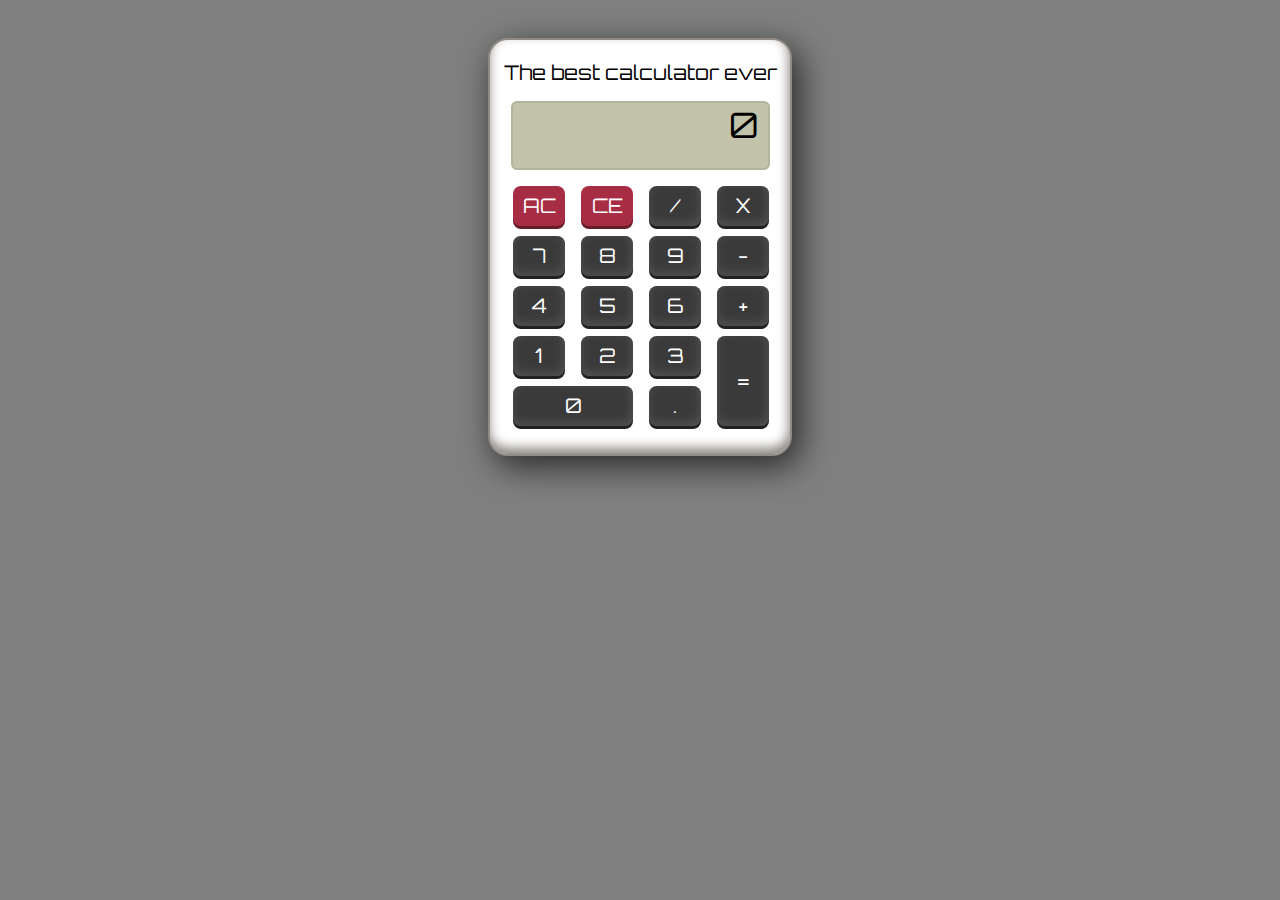
<file: calculator/index.html>
<!DOCTYPE html>
<html lang="en">
<head>
	<meta charset="UTF-8">
	<title>Document</title>
	<link rel="stylesheet" href="css/main.css" class="css">
	<link href="https://fonts.googleapis.com/css?family=Orbitron" rel="stylesheet">
</head>
<body>
	
	<div class="container">
		<div class="calculator-desk">
			<p><span class="calculator-name">The best calculator ever </span></p>
			<div class="screen">
				<div id="current">0</div>
				<div id="history"></div>
			</div>

			<div class="buttons">
				
				<button value = "ac" class="red">AC</button>
				<button value = "ce" class="red">CE</button>
				<button value = "/" id="devide">/</button>
				<button value = "*">X</button>


				<button value = "7">7</button>
				<button value = "8">8</button>
				<button value = "9">9</button>
				<button value = "-">-</button>

				<button value = "4">4</button>
				<button value = "5">5</button>
				<button value = "6">6</button>
				<button value = "+">+</button>

				<button value = "1">1</button>
				<button value = "2">2</button>
				<button value = "3">3</button>
				<button value = "" class="invisible">surprise</button>

				<button value = "=" id="equalButton">=</button>
				<button value = "0" id="zeroButton">0</button>
				<button value = ".">.</button>

			</div>

		</div>
	</div>

	<script src="js/scripts.js"></script>
</body>
</html>
</file>
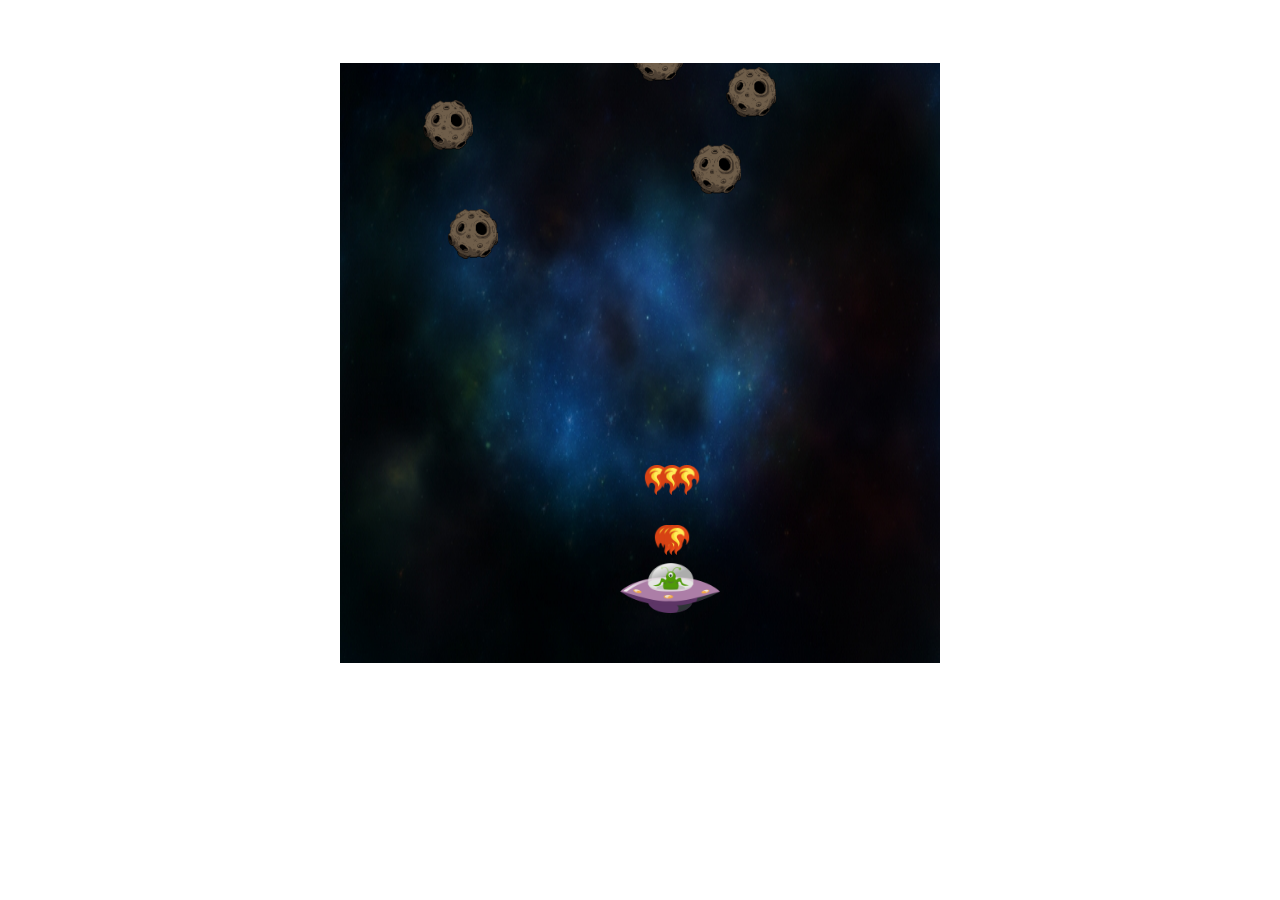
<file: game1/index.html>
<!DOCTYPE html>
<html lang="en">
<head>
	<meta charset="UTF-8">
	<title>Document</title>
	<link rel="stylesheet" href="css/main.css" class="css">
</head>
<body>
	
	<div class="main-canvas">
		<canvas id="canvas" width=600px height=600px >браузер не поддерживает данный материал</canvas>
	</div>

	<script src="js/scripts.js"></script>
</body>
</html>
</file>
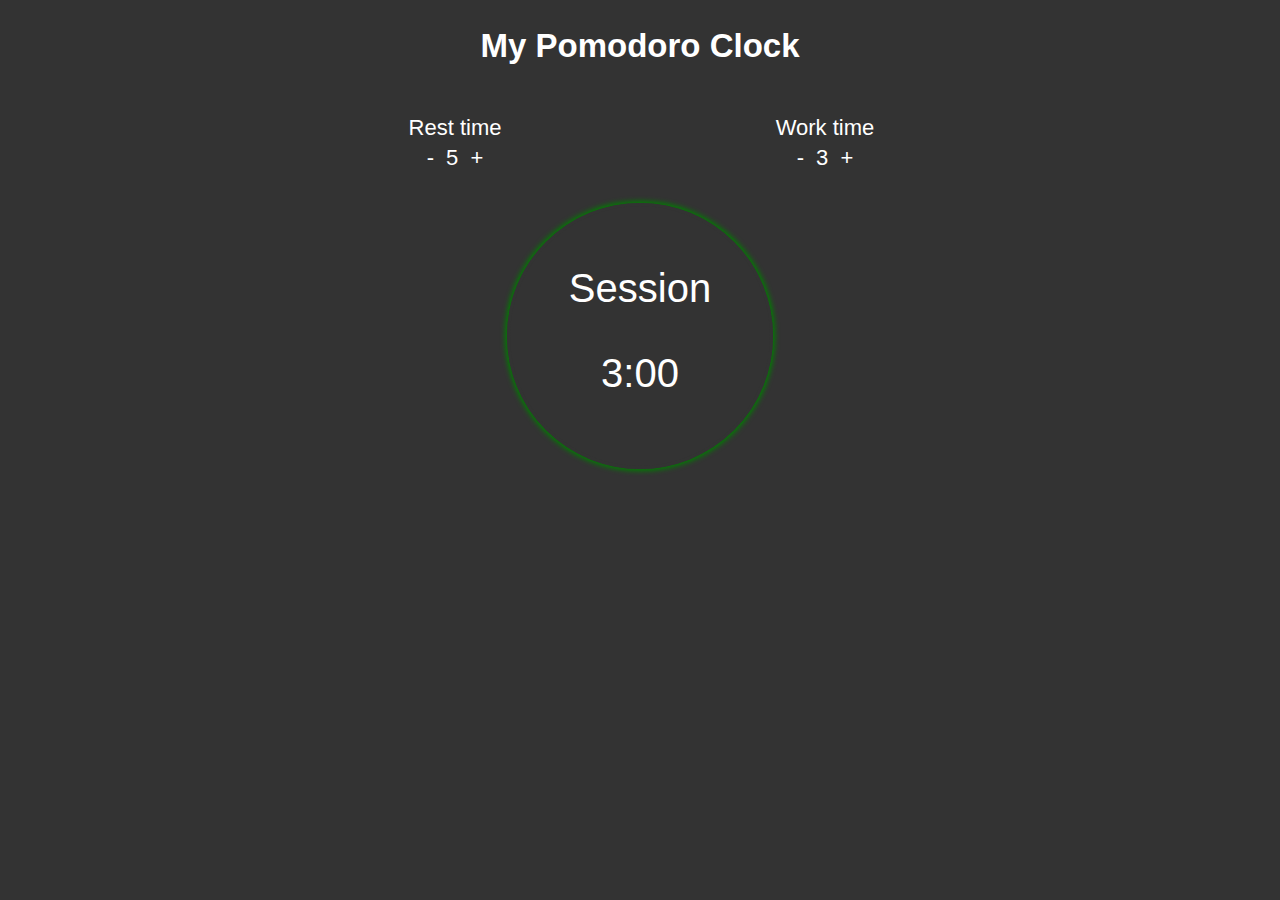
<file: Pomodoro_clock/index.html>
<!DOCTYPE html>
<html lang="en">
<head>
	<meta charset="UTF-8">
	<title>Document</title>
	<link rel="stylesheet" href="css/main.css" class="css">
</head>
<body>

	<h2>My Pomodoro Clock</h2>
	<div class="set-timers">
		<div class="set-rest">
			<p>Rest time</p>
			<div class="set-rest-container">
				<button class="minus" id="min-rest">-</button>
				<span id="rest"></span>
				<button class="plus" id="max-rest">+</button>
			</div>
		</div>
		<div class="set-work">
			<p>Work time</p>
			<div class="set-work-container">
				<button class="minus" id="min-work">-</button>
				<span id="work"></span>
				<button class="plus" id="max-work">+</button>
			</div>
		</div>
		<div class="timer" id="active">
			<div class="timer-container">
				<p id="timer-name">Session</p>
				<p id="timer"></p>
				<div id="fill"></div>
			</div>
			
		</div>
	</div>

	
	<script src="js/scripts.js"></script>
</body>
</html>
</file>
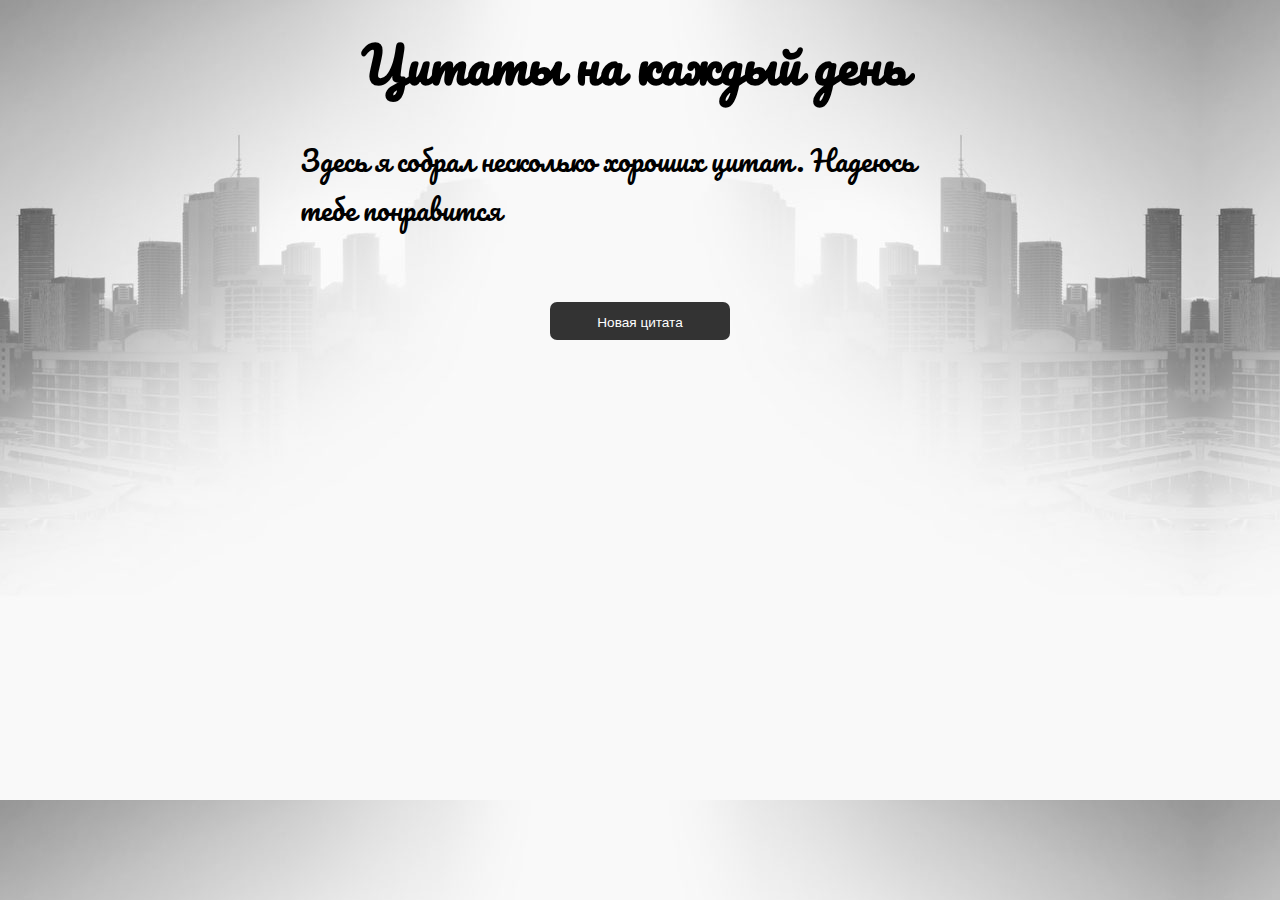
<file: quotes/index.html>
<!DOCTYPE html>
<html lang="en">
<head>
	<meta charset="UTF-8">
	<title>Document</title>
	<link rel="stylesheet" href="css/main.css" class="css">
	<link href="https://fonts.googleapis.com/css?family=Amatic+SC|Pacifico" rel="stylesheet">
	<script src="https://ajax.googleapis.com/ajax/libs/jquery/3.3.1/jquery.min.js"></script>
	<!--Amatic SC -->
</head>
<body>

	<div class="background">
		<div class="container">
			<div class="header">
				<h1>Цитаты на каждый день</h1>
				<p>Здесь я собрал несколько хороших цитат. Надеюсь тебе понравится</p>
			</div>
			<div class="main">
				<button class="button" id="new-quote">Новая цитата</button>
				<article class="default">
					<h2>Человек устроен так, что когда что-то зажигает его душу, всё становится возможным.</h2>
					<p>Ж. Лафонтен</p>
				</article>

				<article class="default">
					<h2>Зачем волноваться и переживать, если можно не волноваться и не переживать?</h2>
					<p>Мудрость дня</p>
				</article>

				<article class="default">
					<h2>В жизни всё временно. Если всё идет хорошо - наслаждайся, это не будет длиться вечно. Ну а если всё паршиво - не вешай нос, это тоже не навсегда.</h2>
					<p> Ф. М. Достоевский</p>
				</article>

				<article class="default">
					<h2>Хочешь быть счастливым? не ройся в памяти.</h2>
					<p>Умные мысли</p>
				</article>

				<article class="default">
					<h2>Иногда люди слишком много думают, а надо просто жить...</h2>
					<p>Умные мысли</p>
				</article>


				<article class="default">
					<h2>Помните, что не всегда то, чего вы хотите, действительно вам нужно.</h2>
					<p>Далай-Лама</p>
				</article>
				

			</div>
		</div>
	</div>


	<script src="js/script.js"></script>
</body>
</html>
</file>
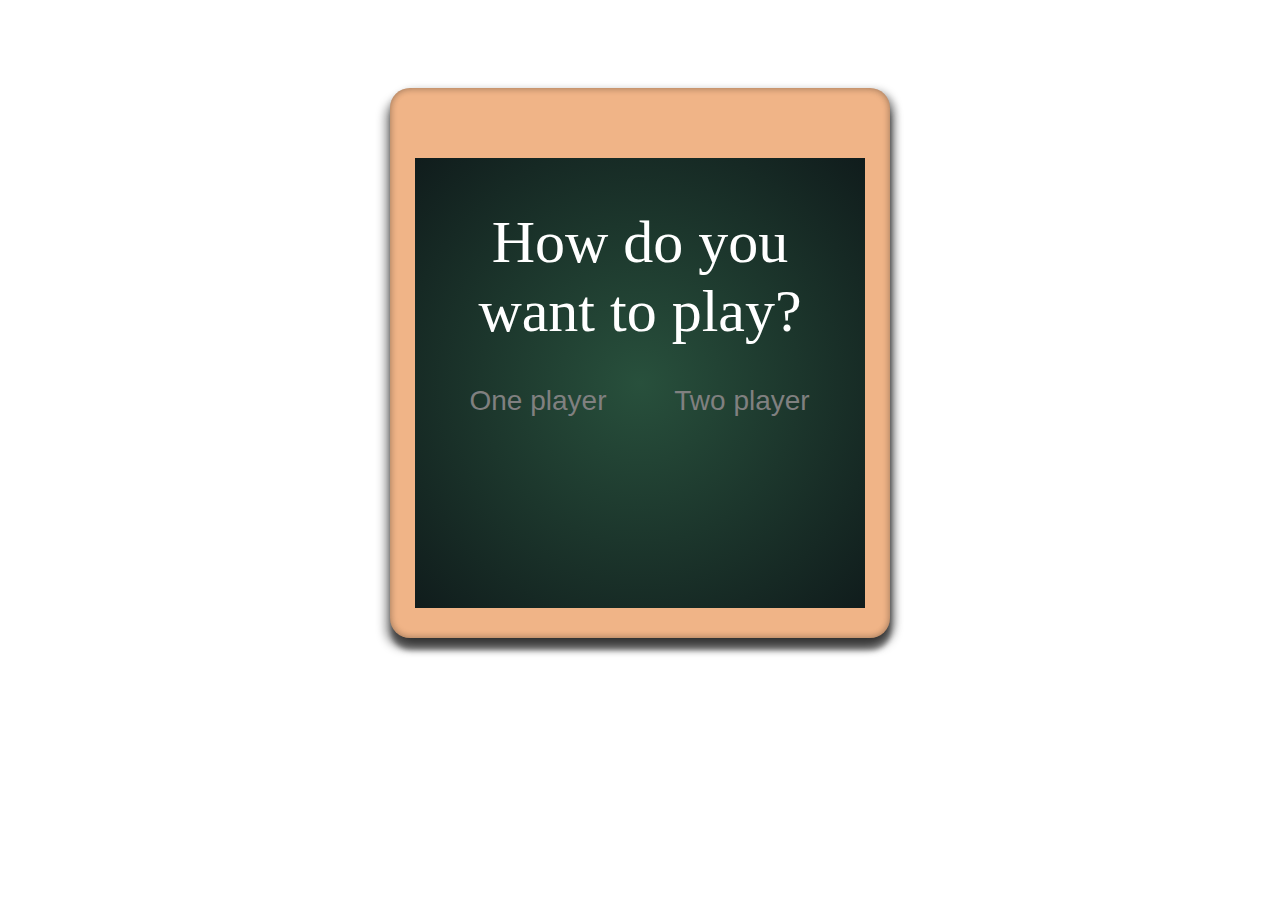
<file: TicTacToe_game/index.html>
<!DOCTYPE html>
<html lang="en">
<head>
	<meta charset="UTF-8">
	<title>Document</title>
	<link rel="stylesheet" href="css/main.css" class="css">
	<link rel="stylesheet" href="https://maxcdn.bootstrapcdn.com/font-awesome/4.4.0/css/font-awesome.min.css">
</head>
<body>
	<div class="border">
		<div id="turn-1">Go Player!</div>
		<div id="turn-2">Go Player!</div>
		<div id="menu">
			<div class="players">
				<div class="player-one">
					<span id="count-one">0</span><br> Player 1
				</div>
				<div class="player-two">
					<span id="count-two">0</span><br><span id="computer"></span> 
				</div>
			</div>
			<div id="reset-all">
				<button id="reset" class="btn">Reset all</button>
			</div>
		</div>
		<div class="container">

				<div id="win">
					Player 1 win!
				</div>
				<div id="choose-player">
					<div class="choose-player-h">How do you want to play?</div>
					<div class="center">
						<button class="btn" id="one-player">One player</button>
						<button class="btn" id="two-player">Two player</button>
					</div>
					
				</div>

				<div id="o-or-x">
					<div class="choose-player-h"></div>
					<div class="center">
						<button class="btn" id="x-player">X</button>
						<button class="btn" id="o-player">O</button>
					</div>
					<button id="back" class="btn back-button">
						<i class="fa fa-arrow-left"></i><div class="back">back</div>
					</button>
				</div>

				<div id="game">
					<div class="block"></div>
					<div class="block"></div>
					<div class="block"></div>
					<div class="block"></div>
					<div class="block"></div>
					<div class="block"></div>
					<div class="block"></div>
					<div class="block"></div>
					<div class="block"></div>
				</div>
				
			</div>
	</div>
			

	<script src="js/scripts.js"></script>
</body>
</html>
</file>
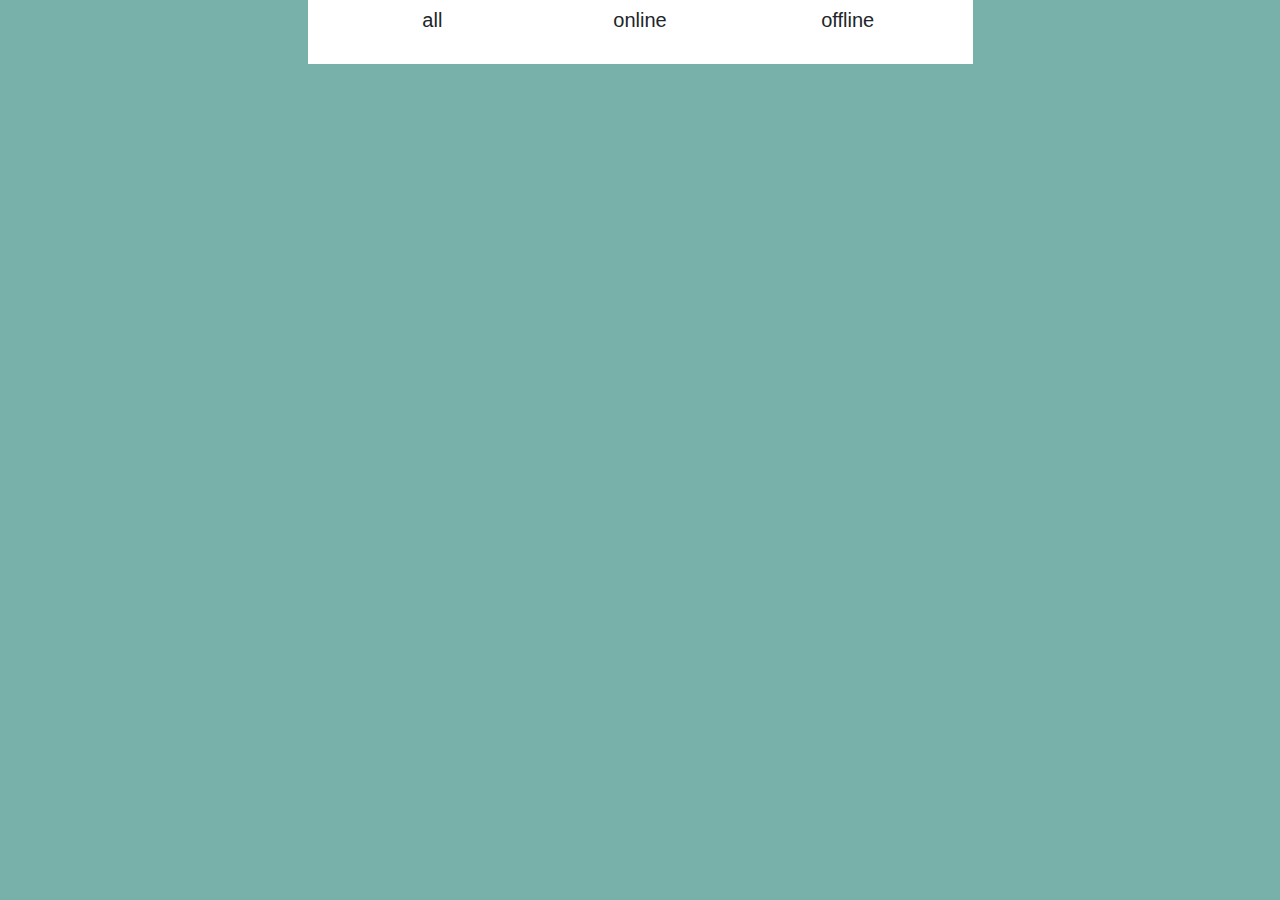
<file: twitch_app/index.html>
<!doctype html>
<html>
  <head>
    <!-- Required meta tags -->
    <meta charset="utf-8">
    <meta name="viewport" content="width=device-width, initial-scale=1, shrink-to-fit=no">

    <!-- Bootstrap CSS -->
    <link rel="stylesheet" href="https://maxcdn.bootstrapcdn.com/bootstrap/4.0.0/css/bootstrap.min.css" integrity="sha384-Gn5384xqQ1aoWXA+058RXPxPg6fy4IWvTNh0E263XmFcJlSAwiGgFAW/dAiS6JXm" crossorigin="anonymous">
    <link rel="stylesheet" href="css/main.css" class="css">

    <title>Twitch App</title>
  </head>
  <body>
    <div class="container">
      <div class="row justify-content-center">
        <div class="col col-md-7 ">
          <div id="nav">
            <ul>
              <li id="all" onclick="showAll()">all</li>
              <li id="online"  onclick="showOnline()">online</li>
              <li id="offline" onclick="showOffline()">offline</li>
            </ul>
          </div>
       <!--   <div class="search">
            <input type="email" class="form-control" id="" placeholder="Enter channel">
          </div> -->
          <div id="channels">
            <br>
            </div>
          </div>
        </div>
      </div>
    </div>
    


    <!-- Optional JavaScript -->
    <!-- jQuery first, then Popper.js, then Bootstrap JS -->
    <script src="https://code.jquery.com/jquery-3.2.1.min.js"></script>
    <script src="https://cdnjs.cloudflare.com/ajax/libs/popper.js/1.12.9/umd/popper.min.js" integrity="sha384-ApNbgh9B+Y1QKtv3Rn7W3mgPxhU9K/ScQsAP7hUibX39j7fakFPskvXusvfa0b4Q" crossorigin="anonymous"></script>
    <script src="https://maxcdn.bootstrapcdn.com/bootstrap/4.0.0/js/bootstrap.min.js" integrity="sha384-JZR6Spejh4U02d8jOt6vLEHfe/JQGiRRSQQxSfFWpi1MquVdAyjUar5+76PVCmYl" crossorigin="anonymous"></script>
    <script src="js/scripts.js"></script>
  </body>
</html>
</file>
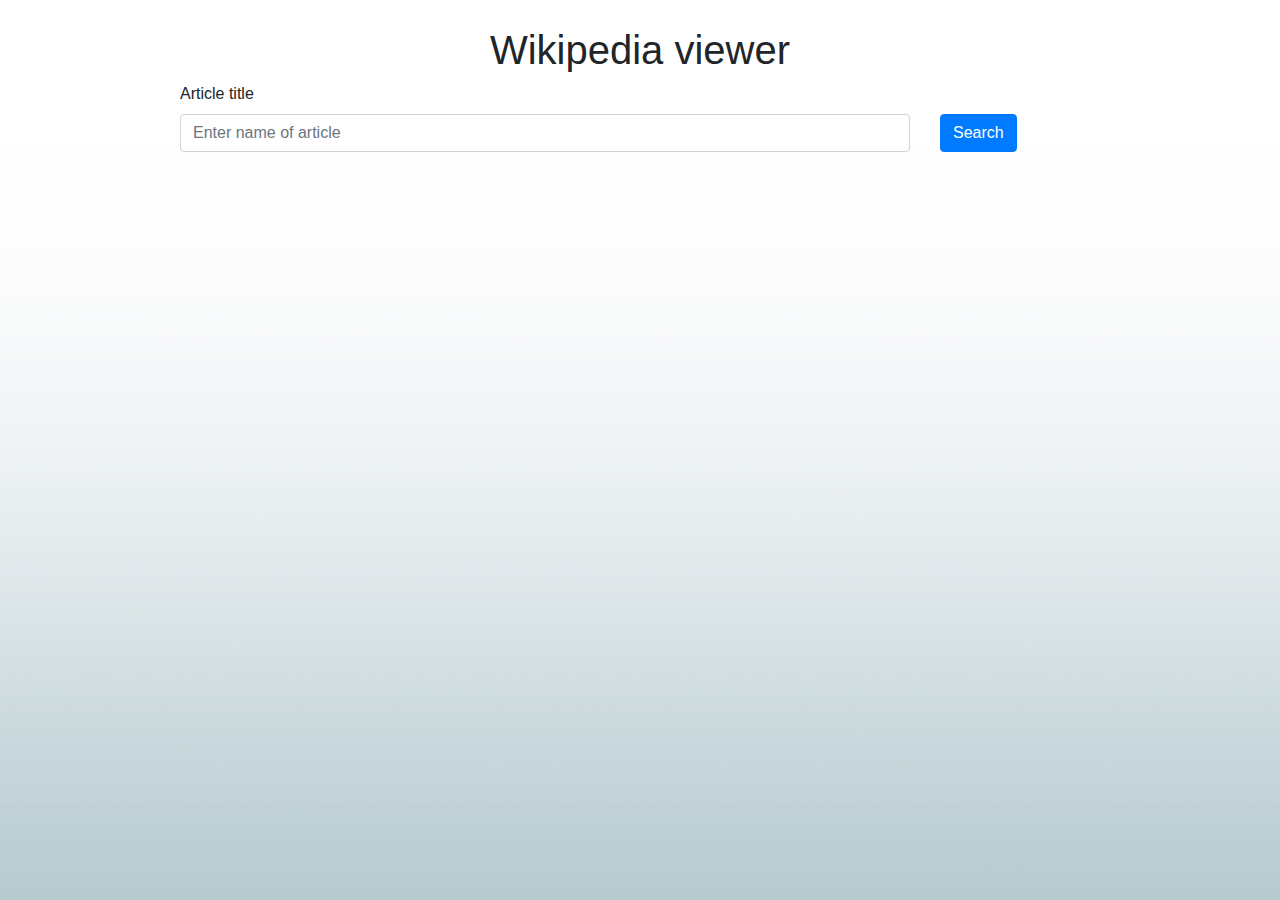
<file: wiki_viewer/index.html>
<!doctype html>
<html lang="en">
  <head>
    <meta charset="utf-8">
    <meta name="viewport" content="width=device-width, initial-scale=1, shrink-to-fit=no">

    <link rel="stylesheet" href="https://maxcdn.bootstrapcdn.com/bootstrap/4.0.0/css/bootstrap.min.css" integrity="sha384-Gn5384xqQ1aoWXA+058RXPxPg6fy4IWvTNh0E263XmFcJlSAwiGgFAW/dAiS6JXm" crossorigin="anonymous">
    <link rel="stylesheet" href="css/main.css" class="css">

    <title>Wikipedia viewer</title>
  </head>
  <body>
	<div class="container pad-top">
		<h1>Wikipedia viewer</h1>
		<div class="row justify-content-center">
			<div class="col-9 col-md-8">
				<label for="exampleInputEmail1">Article title</label>
    			<input type="email" class="form-control" id="search-text" aria-describedby="emailHelp" placeholder="Enter name of article">
			</div>
			<div class="col-3 col-md-2 align-self-end">
				<button type="button" class="btn btn-primary" id="search-btn">Search</button>
			</div>
		</div>
		

	<!--	<div id="parant">
			<div id="child">child</div>
			<div id="child">child</div>
			<div id="child">child</div>
		</div>

		<script>
			var parant = document.getElementById('parant');
			var child = document.getElementById('child');
			parant.removeChild(child);
			var parant = document.getElementById('parant');
			var child = document.getElementById('child');
			parant.removeChild(child);
		</script>
-->
			<div class="row justify-content-center" id="articleList">
				
			</div>
  	</div>

















    

    <!-- Optional JavaScript -->
    <!-- jQuery first, then Popper.js, then Bootstrap JS -->
    <script
  src="https://code.jquery.com/jquery-3.3.1.min.js"
  integrity="sha256-FgpCb/KJQlLNfOu91ta32o/NMZxltwRo8QtmkMRdAu8="
  crossorigin="anonymous"></script>
    <script src="https://cdnjs.cloudflare.com/ajax/libs/popper.js/1.12.9/umd/popper.min.js" integrity="sha384-ApNbgh9B+Y1QKtv3Rn7W3mgPxhU9K/ScQsAP7hUibX39j7fakFPskvXusvfa0b4Q" crossorigin="anonymous"></script>
    <script src="https://maxcdn.bootstrapcdn.com/bootstrap/4.0.0/js/bootstrap.min.js" integrity="sha384-JZR6Spejh4U02d8jOt6vLEHfe/JQGiRRSQQxSfFWpi1MquVdAyjUar5+76PVCmYl" crossorigin="anonymous"></script>
    <script src="js/scripts.js"></script>
  </body>
</html>
</file>
<file: calculator/css/main.css>
body {
	background-color: grey;
}

*{
	font-family: 'Orbitron', sans-serif;
}

.calculator-name{
	font-size: 20px;
}

.calculator-desk{
	text-align: center;
	margin:0 auto;
	margin-top: 3%;
	padding-top:4px;
	background-color: white;
	height:410px;
	width: 300px;
	border-radius:6px;
	border: 2px solid #908b85;
 	border-radius: 20px;
 	box-shadow: 7px 10px 34px 1px rgba(0, 0, 0, 0.68), inset -1px -6px 12px 0.1px #89847e;
}

.screen{
	width:85%;
	background-color: grey;
	height:65px;
	margin: 0 auto;
	border: 2px solid #b4b39d;
	border-radius: 6px;
  	background-color: #c3c2ab;
}

#current{
	text-align: right;
	margin-right: 10px;
    font-size: 35px;
}

#history {
	text-align: right;
 	position: relative;
  	height: 10px;
 	bottom: 0px;
  	margin-right: 14px;
  	color: #8b8b7b;
  	font-size: 12px;
}

.buttons {
	width:280px;
	margin: 16px 0 0 15px;
	text-align: left;
	position: relative;
}

button{
	font-size: 20px;
	color:white;
	height: 40px;
 	width: 52px;
	margin: 0 4px 10px 8px;
	background-color:#3a3a3a;
	border:none;
	border-radius: 8px;
	box-shadow: 0px 3px 0px 0px #222121, inset -1px -3px 10px 1px #515151;
}

.red{
	background-color: #a72d45;
 	box-shadow: 0px 3px 0px 0px #671c2a;
}

#zeroButton{
	width:120px;
}

#equalButton{
	position: absolute;
  	right: 12px;
  	top:150px;
  	height: 90px;
}

.invisible{
	visibility: hidden;

}

button,
button:hover,
button:active,
button:visited {
  text-decoration: none !important;
  outline: none !important;
}

button:active {
  transform: translate(0px, 3px);
  box-shadow: none;
}
</file>
<file: game1/css/main.css>
.main-canvas{
	width:600px;
	height: 600px;
	margin: 0 auto;
	margin-top:5%;
}

canvas{
	cursor: none;
}
</file>
<file: Pomodoro_clock/css/main.css>
h2{
	text-align: center;
}

*{
	font-family: Open Sans, Arial;
}

body{
	background-color: #333333;
	color:white;
	font-size: 22px;
}

p{
	margin-bottom: 3px;
}

.set-work,
.set-rest{
	width: 130px;
	height:80px;
/*	border:  1px solid black;*/
	display:inline-block;
	text-align: center;
}

.set-work{
	float:right;
}

.set-timers{
	width:500px;
	margin: 0 auto;
}

.timer{
	border: 3px solid #333333;
	width: 260px;
	height:260px;
	border-radius: 50%;
	margin: 0 auto;
	margin-top: 30px;
	text-align: center;
	overflow: hidden;
	position: relative;
	cursor: pointer;
	box-shadow: 0 0 5px 2px green;
}


.timer-container{
	margin-top:60px;
	text-align: center;
	font-size: 40px;
}

#fill{
	position: absolute;
	bottom: 0;
	width:100%;
	height:0%;
	background-color: green;
	z-index: -1;
}

button{
	border:none;
	color:white;
	background-color: #333333;  
	font-size: 22px;
	cursor: pointer;
}

button,
button:hover,
button:active,
button:visited {
  text-decoration: none !important;
  outline: none !important;
}
</file>
<file: quotes/css/main.css>
body{
	margin: 0;
}

h1{
	text-align: center;
	font-size:50px;
	font-family: 'Pacifico', cursive;
	margin: 0;
}

h2{
	text-align: center;
	font-family: 'Amatic SC', cursive;
	font-size:45px;
}

p{
	font-size:28px;
	font-family: 'Pacifico', cursive;
}


.background{
	height:800px;
	min-height: 100vh;
	width:100%;
	background-image: url("../img/background-site1.jpg") ;
	background-attachment: fixed;
}

.container{
	width:680px;
	min-height: 100vh;
	height:500px;
	margin: 0 auto;
}

.header{
	padding:20px 10px 10px 0px;
}

.main{

	border-radius: 5px;
	margin:0;
	padding:0px 35px 30px 35px;
}

.main::after{
	content:"";
	display:table;
	clear:both;
}


.button{
	width:180px;
    margin:auto;
    display:block;
    height:38px;
    border:none;
    border-radius:7px;
    color:#fff;
    background-color:#333;
    outline:none;
    font-size:0.85em;
    padding: 8px 18px 6px 18px;
    margin-top:30px;
    opacity:1;
    cursor:pointer;
    text-align: center;
}

.button:hover {
    opacity:0.9;
}

.button:active {
    opacity:0.5;
}

article > p{
	text-align: right;
	font-size: 22px;
	opacity:0.8;
}

article{
	display:none;
}


/*
article:nth-child(2){
	display:block;
}
</file>
<file: TicTacToe_game/css/main.css>
.container{
	position: absolute;
	width:450px;
	height: 450px;
	left:25px;
	bottom:30px;
	 background: rgba(40,40,40,1)
    -webkit-radial-gradient(center, rgba(40,80,60,1), rgba(0,20,20,.6));
  background: rgba(40,40,40,1)
    -moz-radial-gradient(center, rgba(40,80,60,1), rgba(0,20,20,.6));
  background: rgba(40,40,40,1)
    -ms-radial-gradient(center, rgba(40,80,60,1), rgba(0,20,20,.6));
  background: rgba(40,40,40,1)
    radial-gradient(center, rgba(40,80,60,1), rgba(0,20,20,.6));
    
}

.border{
	width: 500px;
	height: 550px;
	background: rgba(240,180,135,1);
	box-shadow: inset -1px 1px 7px rgba(0,0,0,.2),
	 inset 1px -1px 7px rgba(0,0,0,.2),
	       1px 12px 5px rgba(0,0,0,.4),
	        4px 3px 8px rgba(0,0,0,.4),
	      5px 10px 10px rgba(0,0,0,.2),
	     -5px 10px 10px rgba(0,0,0,.4);
	margin: 0 auto;
	margin-top:7%;
	position: relative;
	border-radius: 20px;
}

*{
	color:white;
}

.choose-player-h{
	font-size: 60px;
	margin:50px 20px 0px 20px;
	text-align: center;
}

button,
button:hover,
button:active,
button:visited {
  text-decoration: none !important;
  outline: none !important;
}

.btn{
	width:200px;
	height: 50px;
	background-color: rgba(0,0,0,0);
	font-size: 28px;
	border:none;
	cursor:pointer;
	color:grey;
}

.btn:hover{
	border:2px solid grey;
	border-radius: 20px;
	color:white;
}

.back{
	display: inline-block;
	margin-left: 10px;
	color:white;
}

#back{
	width:150px;
	font-size: 40px;
	position: absolute;
	bottom:30px;
	left:150px;
}

#back:hover{
	color:white;
}

#x-player,
#o-player{
	width:100px;
	font-size: 100px;
	height: 120px;
}



.center{
	text-align: center;
	margin-top: 30px;
}

#menu{
	display: flex;
	justify-content: space-around;
}

#menu *{
	display:inline-block;

}

#reset{
	margin-top: 10px;
	margin-right: -10px;
	width:150px;

}

#reset:hover{
	color:grey;
}

.players{
	margin-top:10px;
	text-align: center;
}

.players *{
	color:grey;
	font-size: 22px;
}

.player-one{
	margin-right:20px;
	padding-right: 20px;
	border-right: 2px solid grey;
}

#turn-1{
	width:200px;
	height:50px;
	font-size: 22px;
	text-align: center;
	background-color: blue;
	position: absolute;
	top:0;
	left:25px;
	z-index: -1;
	padding-top:15px;
}
#turn-2{
	width:200px;
	height:50px;
	font-size: 22px;
	text-align: center;
	background-color: red;
	position: absolute;
	top:0px;
	right:25px;
	z-index: -1;
	padding-top:15px;
}

#win{
	position: absolute;
	top: 0;
	width:100%;
	height:100%;
	background-color: rgba(0,0,0,0.8);
	font-size: 60px;
	text-align: center;
	padding-top: 35%;
	box-sizing: border-box;
	display:none;
	z-index: 2;
}

.block{
	cursor: pointer;
	float:left;
	width:150px;
	height: 150px;
	border:2px solid grey;
	box-sizing: border-box;
	font-size: 120px;
	text-align: center;
	text-transform: uppercase;
}

#game{
	display:none;
}

#choose-player{
	display: block;
}

#o-or-x{
	display:none;
}

#menu{
	display:none;
}
</file>
<file: twitch_app/css/main.css>
body{
	background-color: #77B1A9;
}

.online{
	background-color: #b8cca6 !important;
}

*:not(input){
	text-align: center;
}

#logo img{
	max-width: 50px;
	max-height: 50px;
	border-radius: 50px;
}

#nav ul{
	list-style: none;
	padding:0;
	margin:0;
}

#nav ul li{
	display: inline-block;
	width:32%;
	min-height: 30px;
	text-align: center;
	font-size: 20px;
	line-height: 30px;
	padding:5px;
	cursor: pointer;
}

li:active{
	background-color: black;
	color:white;
}

.col{
	background-color: white;	
}

.search{
	padding:5px;
}

.channel{
	padding-top:8px;
	padding-bottom:6px;
	border-bottom: 1px solid black;
}

.hide{
	display: none !important;
}

.show{
	display: block;
}
</file>
<file: wiki_viewer/css/main.css>
body{
	background: url("../img/1.jpg") no-repeat ; 
	background-size:cover;
	background-attachment: fixed;
}

*{
	box-sizing: border-box;
}

h1{
	text-align: center;
}

.pad-top{
	padding-top:2%;
}

#article>a{
	text-decoration: none;
	color:black;
}

#article:first-child{
	margin-top:3%;
}

#article:hover{
	border-left:solid #FCE154 4px;
	border-radius: 2px;
}
</file>
